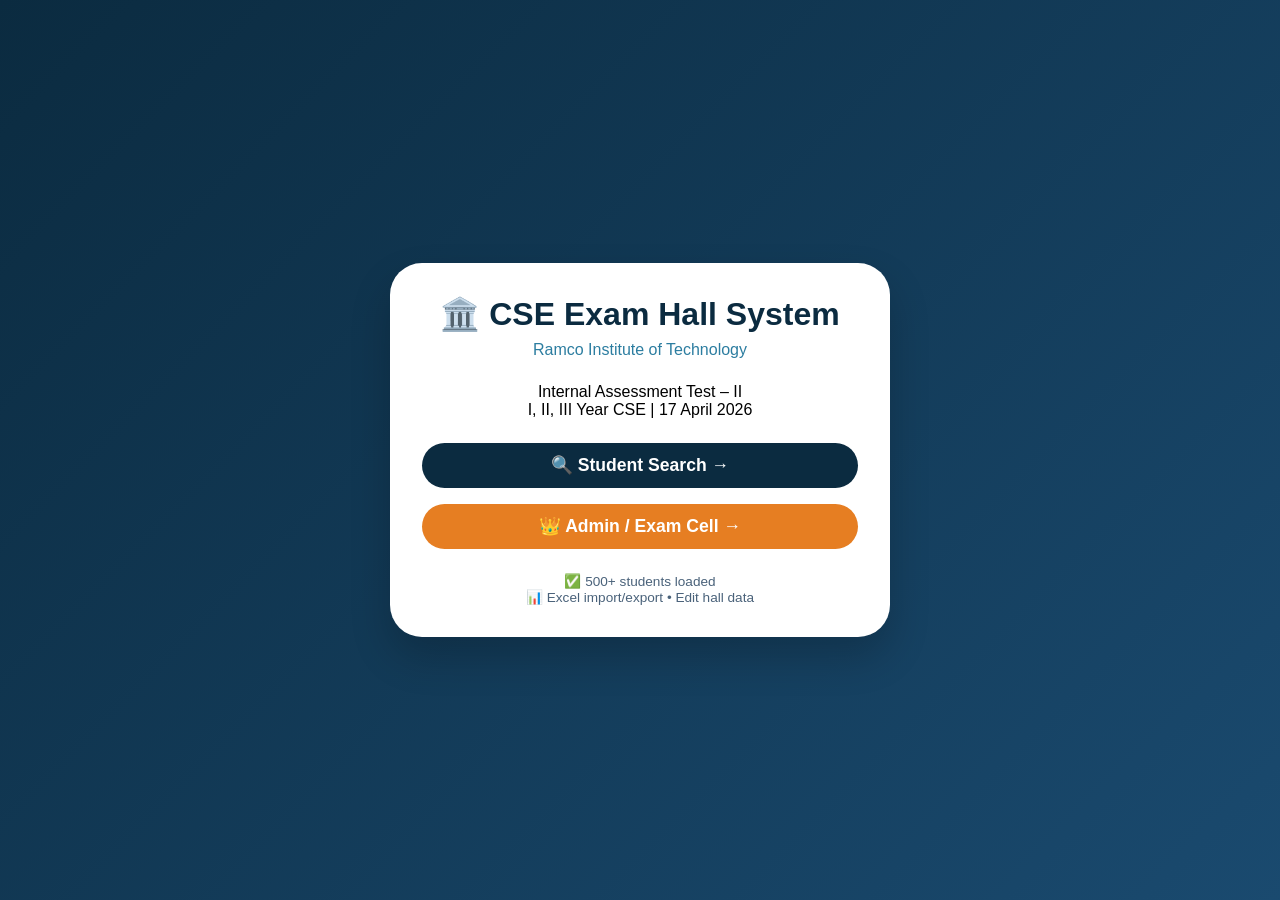
<file: index.html>
<!DOCTYPE html>
<html lang="en">
<head>
    <meta charset="UTF-8">
    <meta name="viewport" content="width=device-width, initial-scale=1.0">
    <title>Exam Hall System | CSE Dept</title>
    <style>
        *{margin:0;padding:0;box-sizing:border-box}
        body{
            background: linear-gradient(135deg, #0b2b40, #1a4a6f);
            min-height: 100vh;
            display: flex;
            align-items: center;
            justify-content: center;
            font-family: 'Segoe UI', sans-serif;
            padding: 1.5rem;
        }
        .card{
            background: white;
            border-radius: 2rem;
            padding: 2rem;
            text-align: center;
            max-width: 500px;
            width: 100%;
            box-shadow: 0 20px 40px rgba(0,0,0,0.2);
        }
        h1{color: #0b2b40; margin-bottom: 0.5rem;}
        .tagline{color: #2c7da0; margin-bottom: 1.5rem;}
        .btn-group{
            display: flex;
            flex-direction: column;
            gap: 1rem;
            margin: 1.5rem 0;
        }
        .btn{
            background: #0b2b40;
            color: white;
            border: none;
            padding: 12px 20px;
            font-size: 1.1rem;
            border-radius: 40px;
            cursor: pointer;
            font-weight: bold;
            text-decoration: none;
            display: block;
        }
        .btn-admin{
            background: #e67e22;
        }
        .btn:hover{ background: #1f5e7a; }
        .btn-admin:hover{ background: #d35400; }
        .features{
            margin-top: 1.5rem;
            font-size: 0.85rem;
            color: #4a627a;
        }
    </style>
</head>
<body>
<div class="card">
    <h1>🏛️ CSE Exam Hall System</h1>
    <div class="tagline">Ramco Institute of Technology</div>
    <p>Internal Assessment Test – II<br>I, II, III Year CSE | 17 April 2026</p>
    <div class="btn-group">
        <a href="home.html" class="btn">🔍 Student Search →</a>
        <a href="admin-login.html" class="btn btn-admin">👑 Admin / Exam Cell →</a>
    </div>
    <div class="features">
        ✅ 500+ students loaded<br>
        📊 Excel import/export • Edit hall data
    </div>
</div>
</body>
</html>
</file>
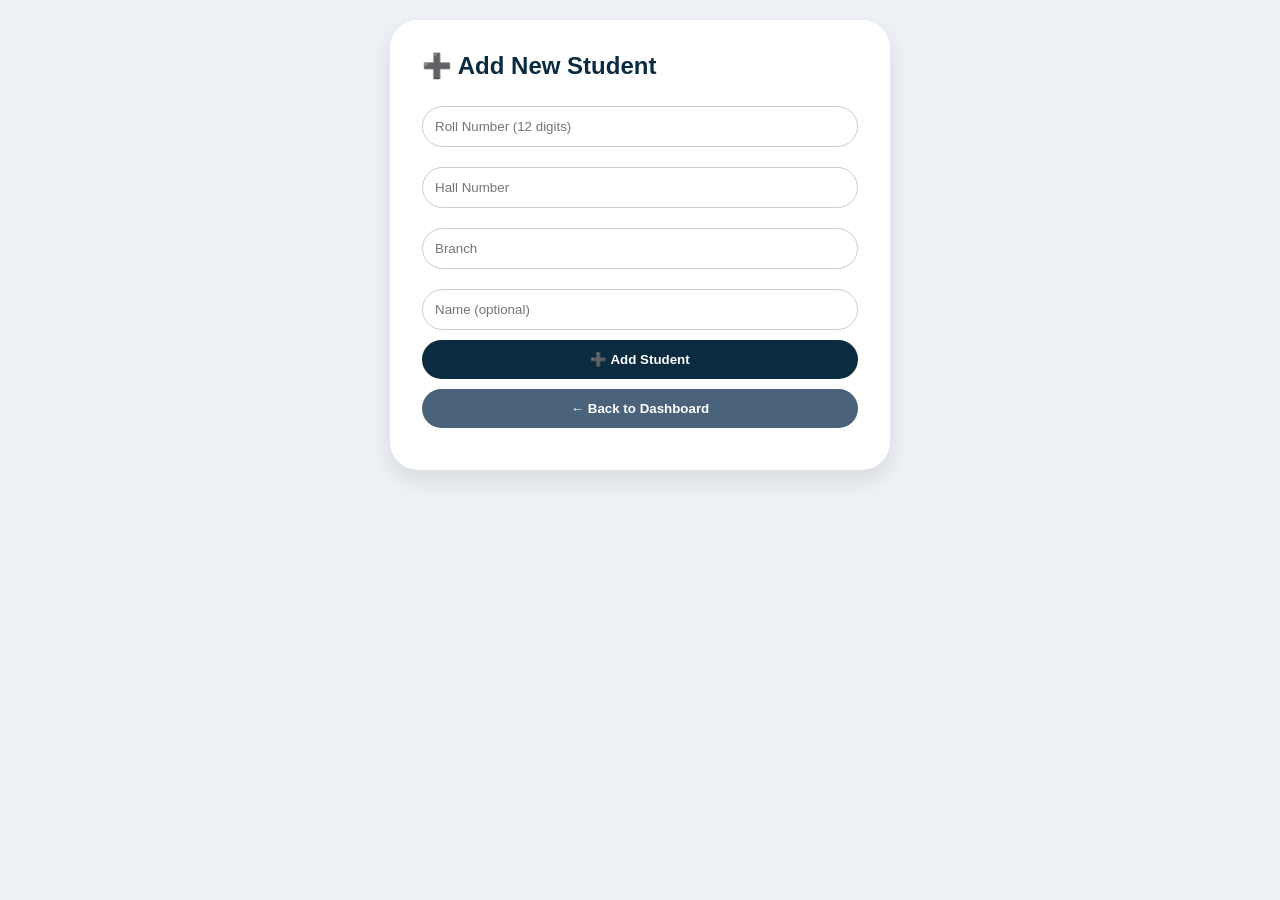
<file: admin-add.html>
<!DOCTYPE html>
<html lang="en">
<head>
<meta charset="UTF-8">
<meta name="viewport" content="width=device-width, initial-scale=1.0">
<title>Add Student | Admin</title>
<style>
*{margin:0;padding:0;box-sizing:border-box}
body{background:#eef2f7;font-family:'Segoe UI',sans-serif;padding:20px}
.card{max-width:500px;margin:auto;background:white;border-radius:28px;padding:2rem;box-shadow:0 10px 25px rgba(0,0,0,0.1)}
h2{color:#0b2b40;margin-bottom:1rem}
input{width:100%;padding:12px;margin:10px 0;border:1px solid #ccc;border-radius:40px}
button{width:100%;padding:12px;background:#0b2b40;color:white;border:none;border-radius:40px;cursor:pointer;font-weight:bold}
.btn-back{background:#4a627a;margin-top:10px}
.msg{margin-top:10px;text-align:center}
</style>
</head>
<body>
<div class="card">
<h2>➕ Add New Student</h2>
<input type="text" id="rollNumber" placeholder="Roll Number (12 digits)">
<input type="text" id="hall" placeholder="Hall Number">
<input type="text" id="branch" placeholder="Branch">
<input type="text" id="name" placeholder="Name (optional)">
<button onclick="addStudent()">➕ Add Student</button>
<button class="btn-back" onclick="location.href='admin-dashboard.html'">← Back to Dashboard</button>
<div id="msg" class="msg"></div>
</div>
<script>
function addStudent(){
    let roll=document.getElementById('rollNumber').value.trim();
    let hall=document.getElementById('hall').value.trim();
    let branch=document.getElementById('branch').value.trim();
    let name=document.getElementById('name').value.trim();
    if(!roll||!hall||!branch){ document.getElementById('msg').innerHTML='<span style="color:red">❌ Roll, Hall, Branch required!</span>'; return; }
    if(roll.length!==12 || isNaN(roll)){ document.getElementById('msg').innerHTML='<span style="color:red">❌ Roll must be 12 digits!</span>'; return; }
    let data=JSON.parse(localStorage.getItem('studentData'))||[];
    if(data.find(s=>s.roll===roll)){ document.getElementById('msg').innerHTML='<span style="color:red">❌ Roll already exists!</span>'; return; }
    data.push({roll,hall,branch,name});
    localStorage.setItem('studentData',JSON.stringify(data));
    document.getElementById('msg').innerHTML='<span style="color:green">✅ Student added!</span>';
    setTimeout(()=>{ window.location.href='admin-dashboard.html'; },1000);
}
</script>
</body>
</html>
</file>
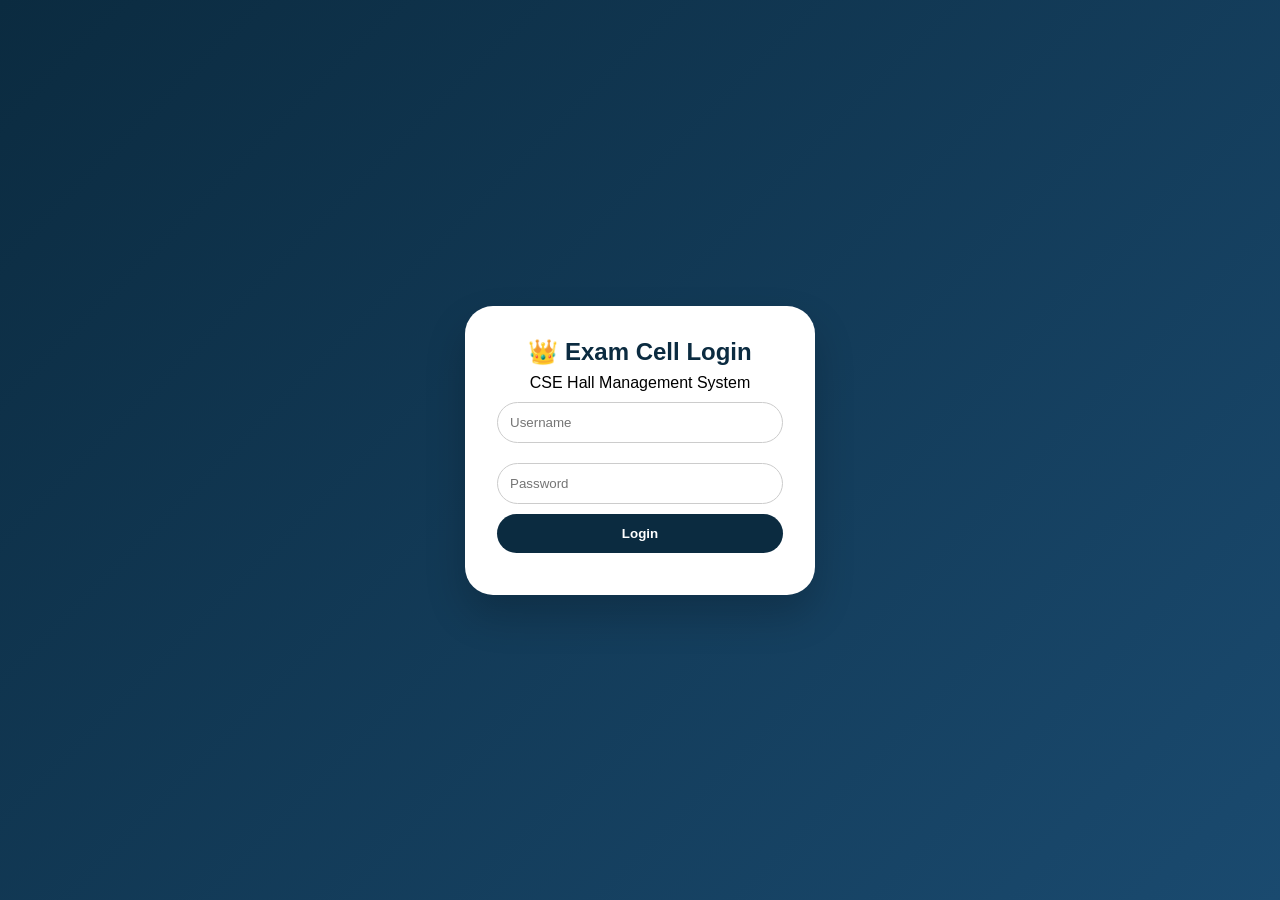
<file: admin-dashboard.html>
<!DOCTYPE html>
<html lang="en">
<head>
<meta charset="UTF-8">
<meta name="viewport" content="width=device-width, initial-scale=1.0">
<title>Admin Dashboard | CSE Hall</title>
<style>
*{margin:0;padding:0;box-sizing:border-box}
body{background:#eef2f7;font-family:'Segoe UI',sans-serif;padding:20px}
.container{max-width:1200px;margin:auto}
.header{background:#0b2b40;color:white;padding:1rem;border-radius:20px;display:flex;justify-content:space-between;align-items:center;margin-bottom:20px;flex-wrap:wrap;gap:10px}
.btn{background:#ff9142;color:white;border:none;padding:10px 20px;border-radius:40px;cursor:pointer;font-weight:bold}
.btn-add{background:#2ecc71}
.btn-excel{background:#27ae60}
.btn-import{background:#3498db}
.btn-logout{background:#e74c3c}
table{width:100%;background:white;border-radius:20px;overflow:auto;box-shadow:0 5px 15px rgba(0,0,0,0.1)}
th,td{padding:12px;text-align:left;border-bottom:1px solid #ddd}
th{background:#0b2b40;color:white}
.edit-btn{background:#3498db;color:white;border:none;padding:5px 12px;border-radius:20px;cursor:pointer}
.delete-btn{background:#e74c3c;color:white;border:none;padding:5px 12px;border-radius:20px;cursor:pointer}
.search-box{margin-bottom:20px;display:flex;gap:10px;flex-wrap:wrap}
.search-box input{flex:1;padding:10px;border-radius:40px;border:1px solid #ccc;min-width:200px}
.stats{background:white;padding:15px;border-radius:20px;margin-bottom:20px;text-align:center}
.file-input{display:none}
</style>
</head>
<body>
<div class="container">
<div class="header">
<h2>👑 Admin Dashboard – CSE Hall Management</h2>
<div>
<button class="btn btn-add" onclick="location.href='admin-add.html'">➕ Add Student</button>
<button class="btn btn-excel" onclick="exportToExcel()">📊 Export to Excel</button>
<button class="btn btn-import" onclick="document.getElementById('excelInput').click()">📂 Import Excel</button>
<button class="btn btn-logout" onclick="logout()">🚪 Logout</button>
</div>
</div>
<input type="file" id="excelInput" accept=".xlsx, .xls" class="file-input" onchange="handleExcelUpload(event)">
<div class="stats" id="stats">Loading...</div>
<div class="search-box">
<input type="text" id="searchInput" placeholder="🔍 Search by Roll Number or Hall or Branch...">
<button class="btn" onclick="searchData()">Search</button>
<button class="btn" onclick="loadAllData()">Show All</button>
</div>
<div style="overflow-x:auto">
<table id="dataTable">
<thead><tr><th>Roll Number</th><th>Hall</th><th>Branch</th><th>Name</th><th>Actions</th></tr></thead>
<tbody id="tableBody"></tbody>
\dash
</div>
</div>
<script src="https://cdn.sheetjs.com/xlsx-0.20.2/package/dist/xlsx.full.min.js"></script>
<script>
let studentData = JSON.parse(localStorage.getItem('studentData')) || [];
function saveToLocal() { localStorage.setItem('studentData', JSON.stringify(studentData)); updateStats(); }
function updateStats() { document.getElementById('stats').innerHTML = `📊 Total Students: ${studentData.length} | 🏛️ Halls: ${new Set(studentData.map(s=>s.hall)).size} | 📚 Branches: ${new Set(studentData.map(s=>s.branch)).size}`; }
function displayData(data) {
    if(data.length===0){ document.getElementById('tableBody').innerHTML='<tr><td colspan="5">No data found</td></tr>'; return; }
    let html='';
    data.forEach((student,idx)=>{
        let orig=studentData.findIndex(s=>s.roll===student.roll);
        html+=`<tr><td>${student.roll}</td><td>${student.hall}</td><td>${student.branch}</td><td>${student.name||''}</td><td><button class="edit-btn" onclick="editStudent(${orig})">✏️ Edit</button> <button class="delete-btn" onclick="deleteStudent(${orig})">🗑️ Delete</button></td></tr>`;
    });
    document.getElementById('tableBody').innerHTML=html;
}
function loadAllData(){ displayData(studentData); document.getElementById('searchInput').value=''; updateStats(); }
function searchData(){ let s=document.getElementById('searchInput').value.toLowerCase(); let f=studentData.filter(sd=>sd.roll.toLowerCase().includes(s)||sd.hall.toLowerCase().includes(s)||sd.branch.toLowerCase().includes(s)||(sd.name&&sd.name.toLowerCase().includes(s))); displayData(f); }
function deleteStudent(i){ if(confirm('Delete this student?')){ studentData.splice(i,1); saveToLocal(); loadAllData(); } }
function editStudent(i){ localStorage.setItem('editIndex',i); window.location.href='admin-edit.html'; }
function logout(){ localStorage.removeItem('adminLoggedIn'); window.location.href='admin-login.html'; }
function exportToExcel(){
    let excel=[["Sl.No","Roll Number","Hall","Branch","Name"]];
    studentData.forEach((s,i)=>{ excel.push([i+1,s.roll,s.hall,s.branch,s.name||""]); });
    let ws=XLSX.utils.aoa_to_sheet(excel); let wb=XLSX.utils.book_new(); XLSX.utils.book_append_sheet(wb,ws,"CSE_Students"); XLSX.writeFile(wb,`CSE_Students_${new Date().toISOString().slice(0,19).replace(/:/g,'-')}.xlsx`);
}
function handleExcelUpload(e){
    let file=e.target.files[0]; if(!file) return;
    let reader=new FileReader();
    reader.onload=function(ev){
        let data=new Uint8Array(ev.target.result);
        let workbook=XLSX.read(data,{type:'array'});
        let sheet=workbook.Sheets[workbook.SheetNames[0]];
        let rows=XLSX.utils.sheet_to_json(sheet,{header:1,defval:""});
        if(rows.length<2){ alert("No data rows"); return; }
        let headers=rows[0];
        let rollCol=-1,hallCol=-1,branchCol=-1,nameCol=-1;
        for(let i=0;i<headers.length;i++){
            let h=String(headers[i]).toLowerCase();
            // Accept many common roll number column names
            if(h.includes("roll") || h.includes("reg") || h==="id" || h==="s.no" || h==="register number") rollCol=i;
            if(h.includes("hall")) hallCol=i;
            if(h.includes("branch")) branchCol=i;
            if(h.includes("name")) nameCol=i;
        }
        if(rollCol===-1){ alert("Roll Number column not found. Please ensure your Excel has a column named 'Roll Number' or 'Reg NO' or 'ID'."); return; }
        let added=0;
        for(let i=1;i<rows.length;i++){
            let roll=rows[i][rollCol]?String(rows[i][rollCol]).trim():"";
            if(!roll) continue;
            if(studentData.find(s=>s.roll===roll)) continue;
            let hall=(hallCol!==-1&&rows[i][hallCol])?String(rows[i][hallCol]).trim():"CSE Hall";
            let branch=(branchCol!==-1&&rows[i][branchCol])?String(rows[i][branchCol]).trim():"CSE";
            let name=(nameCol!==-1&&rows[i][nameCol])?String(rows[i][nameCol]).trim():"";
            studentData.push({roll,hall,branch,name});
            added++;
        }
        saveToLocal(); loadAllData(); alert(`✅ Imported ${added} new students.`);
    };
    reader.readAsArrayBuffer(file);
    e.target.value='';
}
if(localStorage.getItem('adminLoggedIn')!=='true') window.location.href='admin-login.html';
loadAllData();
</script>
</body>
</html>
</file>
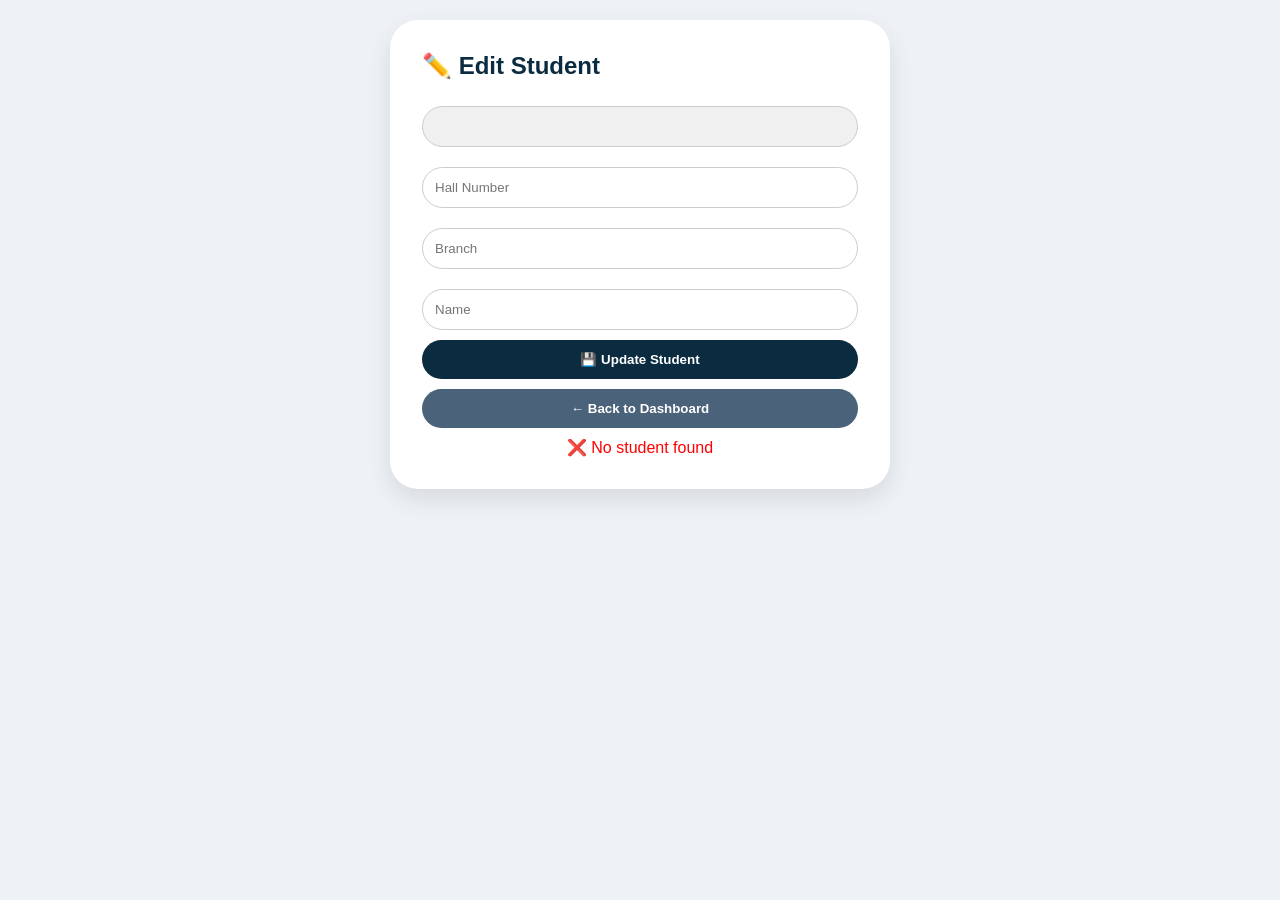
<file: admin-edit.html>
<!DOCTYPE html>
<html lang="en">
<head>
<meta charset="UTF-8">
<meta name="viewport" content="width=device-width, initial-scale=1.0">
<title>Edit Student | Admin</title>
<style>
*{margin:0;padding:0;box-sizing:border-box}
body{background:#eef2f7;font-family:'Segoe UI',sans-serif;padding:20px}
.card{max-width:500px;margin:auto;background:white;border-radius:28px;padding:2rem;box-shadow:0 10px 25px rgba(0,0,0,0.1)}
h2{color:#0b2b40;margin-bottom:1rem}
input{width:100%;padding:12px;margin:10px 0;border:1px solid #ccc;border-radius:40px}
input[readonly]{background:#f0f0f0}
button{width:100%;padding:12px;background:#0b2b40;color:white;border:none;border-radius:40px;cursor:pointer;font-weight:bold}
.btn-back{background:#4a627a;margin-top:10px}
.msg{margin-top:10px;text-align:center}
</style>
</head>
<body>
<div class="card">
<h2>✏️ Edit Student</h2>
<input type="text" id="rollNumber" readonly>
<input type="text" id="hall" placeholder="Hall Number">
<input type="text" id="branch" placeholder="Branch">
<input type="text" id="name" placeholder="Name">
<button onclick="updateStudent()">💾 Update Student</button>
<button class="btn-back" onclick="location.href='admin-dashboard.html'">← Back to Dashboard</button>
<div id="msg" class="msg"></div>
</div>
<script>
let idx=localStorage.getItem('editIndex');
let data=JSON.parse(localStorage.getItem('studentData'))||[];
if(idx!==null && data[idx]){
    document.getElementById('rollNumber').value=data[idx].roll;
    document.getElementById('hall').value=data[idx].hall;
    document.getElementById('branch').value=data[idx].branch;
    document.getElementById('name').value=data[idx].name||'';
} else {
    document.getElementById('msg').innerHTML='<span style="color:red">❌ No student found</span>';
}
function updateStudent(){
    let hall=document.getElementById('hall').value.trim();
    let branch=document.getElementById('branch').value.trim();
    let name=document.getElementById('name').value.trim();
    if(!hall||!branch){ document.getElementById('msg').innerHTML='<span style="color:red">❌ Hall and Branch required!</span>'; return; }
    data[idx].hall=hall; data[idx].branch=branch; data[idx].name=name;
    localStorage.setItem('studentData',JSON.stringify(data));
    document.getElementById('msg').innerHTML='<span style="color:green">✅ Updated!</span>';
    setTimeout(()=>{ window.location.href='admin-dashboard.html'; },1000);
}
</script>
</body>
</html>
</file>
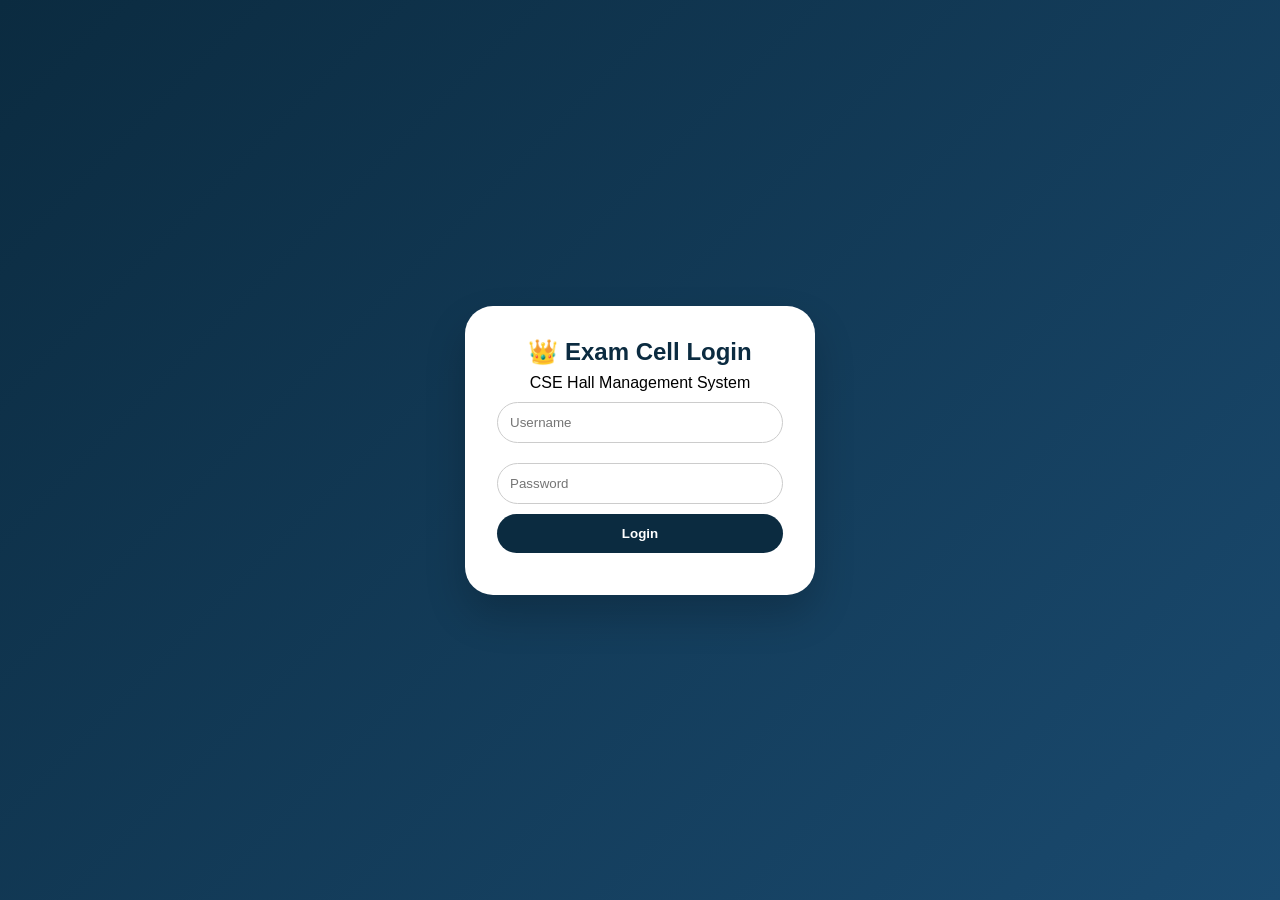
<file: admin-login.html>
<!DOCTYPE html>
<html lang="en">
<head>
<meta charset="UTF-8">
<meta name="viewport" content="width=device-width, initial-scale=1.0">
<title>Admin Login | CSE Hall</title>
<style>
*{margin:0;padding:0;box-sizing:border-box}
body{background:linear-gradient(135deg,#0b2b40,#1a4a6f);min-height:100vh;display:flex;align-items:center;justify-content:center;font-family:'Segoe UI',sans-serif;}
.card{background:white;padding:2rem;border-radius:28px;width:350px;text-align:center;box-shadow:0 20px 40px rgba(0,0,0,0.2);}
h2{color:#0b2b40;margin-bottom:0.5rem}
input{width:100%;padding:12px;margin:10px 0;border:1px solid #ccc;border-radius:40px;}
button{width:100%;padding:12px;background:#0b2b40;color:white;border:none;border-radius:40px;cursor:pointer;font-weight:bold;}
.error{color:red;margin-top:10px}
</style>
</head>
<body>
<div class="card">
<h2>👑 Exam Cell Login</h2>
<p>CSE Hall Management System</p>
<input type="text" id="username" placeholder="Username">
<input type="password" id="password" placeholder="Password">
<button onclick="login()">Login</button>
<div id="errorMsg" class="error"></div>
</div>
<script>
function login() {
    let u = document.getElementById('username').value;
    let p = document.getElementById('password').value;
    if(u === "examcell" && p === "ramco2026") {
        localStorage.setItem('adminLoggedIn', 'true');
        window.location.href = 'admin-dashboard.html';
    } else {
        document.getElementById('errorMsg').innerHTML = '❌ Invalid credentials. Use examcell / ramco2026';
    }
}
</script>
</body>
</html>
</file>
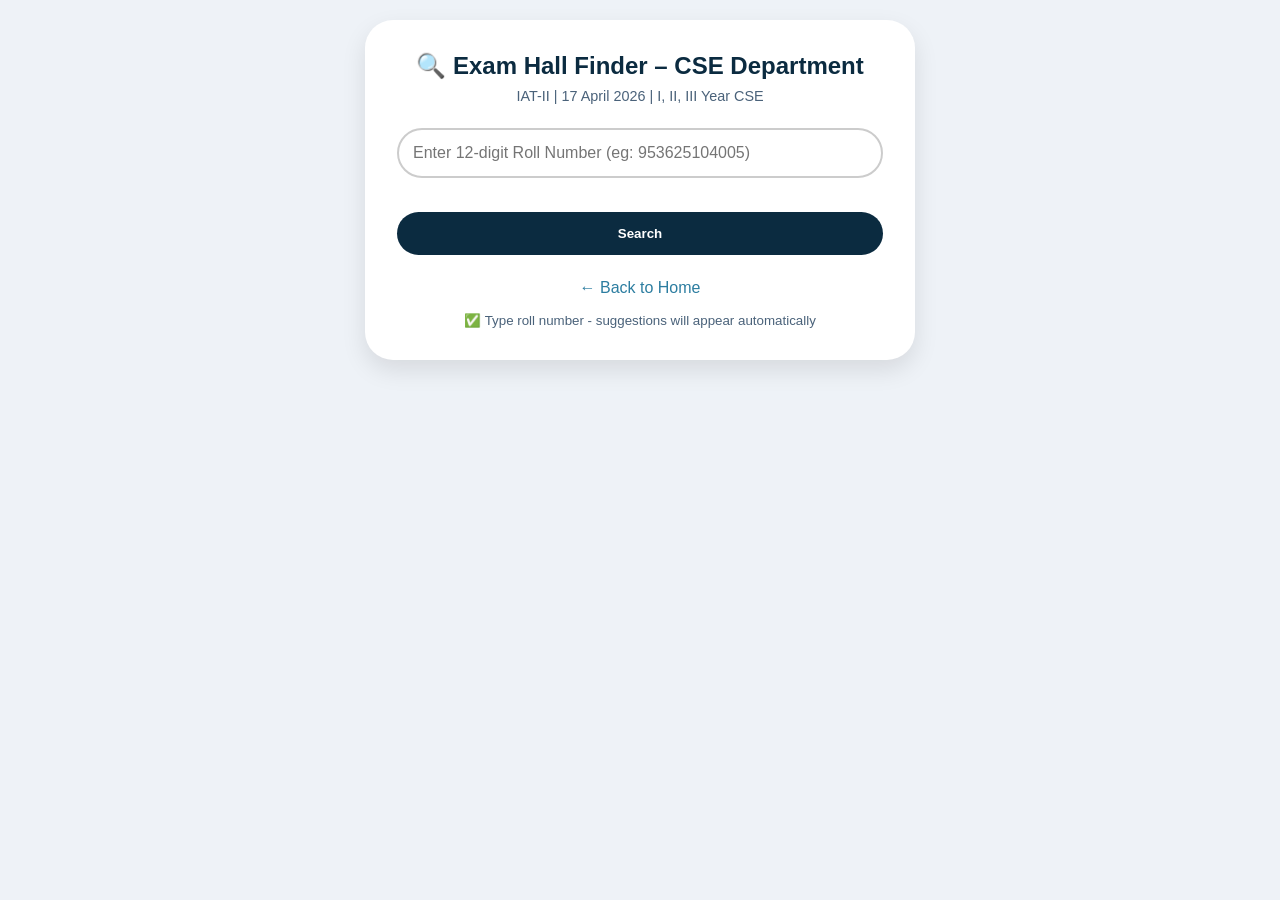
<file: home.html>
<!DOCTYPE html>
<html lang="en">
<head>
    <meta charset="UTF-8">
    <meta name="viewport" content="width=device-width, initial-scale=1.0">
    <title>Search Hall | CSE Dept</title>
    <style>
        *{margin:0;padding:0;box-sizing:border-box}
        body{background:#eef2f7;font-family:'Segoe UI',sans-serif;padding:20px}
        .card{max-width:550px;margin:auto;background:white;border-radius:28px;padding:2rem;box-shadow:0 10px 25px rgba(0,0,0,0.1);text-align:center}
        h2{color:#0b2b40;margin-bottom:0.5rem}
        .sub{color:#4a627a;margin-bottom:1.5rem;font-size:0.9rem}
        .input-group{position:relative;margin:1.5rem 0}
        .input-group input{width:100%;padding:14px;border:2px solid #ccc;border-radius:60px;font-size:1rem;box-sizing:border-box}
        .suggestions-box{position:absolute;top:100%;left:0;right:0;background:white;border:1px solid #ccc;border-radius:20px;max-height:200px;overflow-y:auto;z-index:100;box-shadow:0 4px 8px rgba(0,0,0,0.1);display:none}
        .suggestion-item{padding:10px 15px;cursor:pointer;border-bottom:1px solid #eee;text-align:left}
        .suggestion-item:hover{background:#f0f5fa}
        .suggestion-roll{font-weight:bold;color:#0b2b40}
        button{width:100%;padding:14px;background:#0b2b40;color:white;border:none;border-radius:60px;font-weight:bold;cursor:pointer;margin-top:10px}
        .nav-link{margin-top:1.5rem}
        .nav-link a{color:#2c7da0;text-decoration:none}
        small{display:block;margin-top:1rem;color:#4a627a}
    </style>
</head>
<body>
<div class="card">
    <h2>🔍 Exam Hall Finder – CSE Department</h2>
    <div class="sub">IAT-II | 17 April 2026 | I, II, III Year CSE</div>
    <div class="input-group">
        <input type="text" id="rollInput" placeholder="Enter 12-digit Roll Number (eg: 953625104005)" autocomplete="off">
        <div id="suggestionsBox" class="suggestions-box"></div>
    </div>
    <button id="searchBtn">Search</button>
    <div class="nav-link"><a href="index.html">← Back to Home</a></div>
    <small>✅ Type roll number - suggestions will appear automatically</small>
</div>

<script>
// Roll number list (all I, II, III CSE)
const rollList = [
    // I CSE A
    "953625104001","953625104002","953625104003","953625104010","953625104014","953625104017","953625104020","953625104025","953625104028","953625104031","953625104033","953625104036","953625104037","953625104038",
    "953625104041","953625104044","953625104047","953625104049","953625104050","953625104056","953625104059","953625104064","953625104065","953625104066","953625104067","953625104076","953625104079","953625104083","953625104084","953625104086","953625104088",
    "953625104091","953625104095","953625104097","953625104098","953625104099","953625104100","953625104105","953625104108","953625104109","953625104114","953625104116","953625104117","953625104120","953625104123","953625104134","953625104140",
    "953625104143","953625104144","953625104147","953625104148","953625104150","953625104156","953625104162","953625104163","953625104167","953625104168","953625104170","953625104171","953625104173","953625104177","953625104178","953625104181",
    // I CSE B
    "953625104005","953625104007","953625104008","953625104009","953625104011","953625104013","953625104015","953625104019","953625104021","953625104022","953625104026","953625104030","953625104032","953625104034","953625104035","953625104040",
    "953625106064","953625106065","953625106066","953625106067","953625106069","953625106070","953625106071","953625106072","953625106073","953625106074","953625106075","953625106076","953625106077","953625106078","953625106079","953625106080",
    "953625104042","953625104043","953625104048","953625104052","953625104057","953625104060","953625104062","953625104070","953625104073","953625104077","953625104078","953625104085","953625104087","953625104090","953625104092","953625104101",
    "953625104138","953625104139","953625104145","953625104151","953625104158","953625104160","953625104164","953625104165","953625104166","953625104172","953625104176","953625104179","953625104182","953625104183","953625104185","953625104186","953625104187",
    // I CSE C
    "953625104004","953625104006","953625104012","953625104016","953625104018","953625104023","953625104024","953625104027","953625104029","953625104039","953625104045","953625104046","953625104051","953625104053","953625104054","953625104055",
    "953625105038","953625105061","953625105063","953625105068","953625105069","953625105071","953625105072","953625105074","953625105075","953625105080","953625105081","953625105082","953625105093","953625105094","953625105096",
    "953625104125","953625104126","953625104129","953625104131","953625104132","953625104137","953625104141","953625104142","953625104169","953625104174","953625104175","953625104180","953625104184","953625104188","953625104189",
    // II CSE
    "953624104004","953624104006","953624104008","953624104009","953624104012","953624104013","953624104016","953624104027","953624104029","953624104030","953624104032","953624104035","953624104038","953624104043","953624104044","953624104049",
    "953624104103","953624104109","953624104113","953624104122","953624104123","953624104127","953624104130","953624104131","953624104133","953624104137","953624104138","953624104139","953624104140","953624104141","953624104143","953624104148",
    "953624104091","953624104093","953624104097","953624104099","953624104107","953624104112","953624104114","953624104115","953624104117","953624104118","953624104119","953624104124","953624104135","953624104136","953624104144","953624104147",
    "953624104149","953624104156","953624104159","953624104162","953624104168","953624104170","953624104171","953624104176","953624104179","953624104180","953624104181","953624104184","953624104187","953624104188","953624104301",
    "953624104001","953624104002","953624104005","953624104015","953624104017","953624104019","953624104020","953624104022","953624104024","953624104025","953624104026","953624104031","953624104034","953624104036","953624104042","953624104047",
    "953624104150","953624104152","953624104153","953624104154","953624104155","953624104157","953624104158","953624104160","953624104161","953624104164","953624104165","953624104167","953624104172","953624104173","953624104182","953624104183",
    "953624104003","953624104007","953624104010","953624104011","953624104014","953624104018","953624104021","953624104023","953624104028","953624104033","953624104037","953624104039","953624104040","953624104041","953624104045","953624104046",
    "953624104051","953624104052","953624104057","953624104059","953624104060","953624104069","953624104071","953624104072","953624104080","953624104088","953624104089","953624104092","953624104094","953624104096","953624104102",
    "953624104053","953624104056","953624104058","953624104061","953624104062","953624104065","953624104068","953624104070","953624104075","953624104076","953624104079","953624104081","953624104082","953624104084","953624104086","953624104090",
    // III CSE
    "953623104001","953623104005","953623104007","953623104011","953623104012","953623104013","953623104016","953623104020","953623104022","953623104023","953623104025","953623104026","953623104027","953623104030","953623104031","953623104035",
    "953623104036","953623104038","953623104040","953623104042","953623104043","953623104044","953623104045","953623104047","953623104048","953623104051","953623104052","953623104053","953623104055","953623104058","953623104060","953623104061",
    "953623104002","953623104003","953623104004","953623104006","953623104008","953623104009","953623104010","953623104014","953623104015","953623104017","953623104018","953623104019","953623104021","953623104024","953623104028",
    "953623104106","953623104108","953623104110","953623104111","953623104112","953623104113","953623104114","953623104117","953623104118","953623104119","953623104120","953623104121","953623104124","953623104301","953623104302",
    "953623104063","953623104065","953623104067","953623104071","953623104073","953623104076","953623104077","953623104078","953623104079","953623104080","953623104083","953623104084","953623104086","953623104090","953623104091","953623104092",
    "953623104098","953623104099","953623104102","953623104103","953623104104","953623104105","953623104107","953623104109","953623104115","953623104116","953623104122","953623104123","953623104125","953623104126","953623104303"
];

// Map for roll -> hall, branch, location
const rollDetails = new Map();
for (let roll of rollList) {
    // Location will be auto-decoded in result.html
    rollDetails.set(roll, { roll });
}

// Auto-suggest logic
const rollInput = document.getElementById('rollInput');
const suggestionsBox = document.getElementById('suggestionsBox');

rollInput.addEventListener('input', function() {
    const query = this.value.trim();
    
    if (query.length === 0) {
        suggestionsBox.style.display = 'none';
        return;
    }
    
    // Find matching roll numbers
    const matches = [];
    for (let roll of rollList) {
        if (roll.startsWith(query)) {
            matches.push(roll);
            if (matches.length >= 10) break;
        }
    }
    
    if (matches.length > 0) {
        suggestionsBox.innerHTML = '';
        matches.forEach(roll => {
            const div = document.createElement('div');
            div.className = 'suggestion-item';
            div.innerHTML = `<span class="suggestion-roll">${roll}</span>`;
            div.onclick = () => {
                rollInput.value = roll;
                suggestionsBox.style.display = 'none';
                performSearch(roll);
            };
            suggestionsBox.appendChild(div);
        });
        suggestionsBox.style.display = 'block';
    } else {
        suggestionsBox.style.display = 'none';
    }
});

// Close suggestions when clicking outside
document.addEventListener('click', function(e) {
    if (e.target !== rollInput) {
        suggestionsBox.style.display = 'none';
    }
});

// Hall mapping based on roll number pattern
function getHallData(roll) {
    // I CSE A
    if (["953625104001","953625104002","953625104003","953625104010","953625104014","953625104017","953625104020","953625104025","953625104028","953625104031","953625104033","953625104036","953625104037","953625104038"].includes(roll)) return { hall: "B3R05", branch: "I CSE - A", location: "B Block, 3rd Floor, Right Side, Room 05" };
    if (["953625104041","953625104044","953625104047","953625104049","953625104050","953625104056","953625104059","953625104064","953625104065","953625104066","953625104067","953625104076","953625104079","953625104083","953625104084","953625104086","953625104088"].includes(roll)) return { hall: "B3L02", branch: "I CSE - A", location: "B Block, 3rd Floor, Left Side, Room 02" };
    if (["953625104091","953625104095","953625104097","953625104098","953625104099","953625104100","953625104105","953625104108","953625104109","953625104114","953625104116","953625104117","953625104120","953625104123","953625104134","953625104140"].includes(roll)) return { hall: "C2R04", branch: "I CSE - A", location: "C Block, 2nd Floor, Right Side, Room 04" };
    if (["953625104143","953625104144","953625104147","953625104148","953625104150","953625104156","953625104162","953625104163","953625104167","953625104168","953625104170","953625104171","953625104173","953625104177","953625104178","953625104181"].includes(roll)) return { hall: "C3R04", branch: "I CSE - A", location: "C Block, 3rd Floor, Right Side, Room 04" };
    
    // I CSE B
    if (["953625104005","953625104007","953625104008","953625104009","953625104011","953625104013","953625104015","953625104019","953625104021","953625104022","953625104026","953625104030","953625104032","953625104034","953625104035","953625104040"].includes(roll)) return { hall: "A1L03", branch: "I CSE - B", location: "A Block, 1st Floor, Left Side, Room 03" };
    if (["953625106064","953625106065","953625106066","953625106067","953625106069","953625106070","953625106071","953625106072","953625106073","953625106074","953625106075","953625106076","953625106077","953625106078","953625106079","953625106080"].includes(roll)) return { hall: "A2L01", branch: "I CSE - B", location: "A Block, 2nd Floor, Left Side, Room 01" };
    if (["953625104042","953625104043","953625104048","953625104052","953625104057","953625104060","953625104062","953625104070","953625104073","953625104077","953625104078","953625104085","953625104087","953625104090","953625104092","953625104101"].includes(roll)) return { hall: "A2L04", branch: "I CSE - B", location: "A Block, 2nd Floor, Left Side, Room 04" };
    if (["953625104138","953625104139","953625104145","953625104151","953625104158","953625104160","953625104164","953625104165","953625104166","953625104172","953625104176","953625104179","953625104182","953625104183","953625104185","953625104186","953625104187"].includes(roll)) return { hall: "A2R02", branch: "I CSE - B", location: "A Block, 2nd Floor, Right Side, Room 02" };
    
    // I CSE C
    if (["953625104004","953625104006","953625104012","953625104016","953625104018","953625104023","953625104024","953625104027","953625104029","953625104039","953625104045","953625104046","953625104051","953625104053","953625104054","953625104055"].includes(roll)) return { hall: "A1L04", branch: "I CSE - C", location: "A Block, 1st Floor, Left Side, Room 04" };
    if (["953625105038","953625105061","953625105063","953625105068","953625105069","953625105071","953625105072","953625105074","953625105075","953625105080","953625105081","953625105082","953625105093","953625105094","953625105096"].includes(roll)) return { hall: "A2L03", branch: "I CSE - C", location: "A Block, 2nd Floor, Left Side, Room 03" };
    if (["953625104125","953625104126","953625104129","953625104131","953625104132","953625104137","953625104141","953625104142","953625104169","953625104174","953625104175","953625104180","953625104184","953625104188","953625104189"].includes(roll)) return { hall: "BOL01", branch: "I CSE - C", location: "B Block, 1st Floor, Online Lab 01" };
    
    // IInd year pattern - try to map based on roll pattern (simplified)
    if (roll.startsWith("953624")) {
        if (roll >= "953624104001" && roll <= "953624104050") return { hall: "A2R02 A", branch: "II CSE - B", location: "A Block, 2nd Floor, Right Side, Room 02A" };
        if (roll >= "953624104091" && roll <= "953624104150") return { hall: "C2R05", branch: "II CSE - B", location: "C Block, 2nd Floor, Right Side, Room 05" };
        return { hall: "CSE Hall", branch: "II CSE", location: "CSE Department" };
    }
    
    // IIIrd year pattern
    if (roll.startsWith("953623")) {
        if (roll >= "953623104001" && roll <= "953623104035") return { hall: "A2R02", branch: "III CSE - A", location: "A Block, 2nd Floor, Right Side, Room 02" };
        if (roll >= "953623104036" && roll <= "953623104061") return { hall: "A2R02 A", branch: "III CSE - A", location: "A Block, 2nd Floor, Right Side, Room 02A" };
        if (roll >= "953623104002" && roll <= "953623104028") return { hall: "A3L01", branch: "III CSE - B", location: "A Block, 3rd Floor, Left Side, Room 01" };
        return { hall: "CSE Hall", branch: "III CSE", location: "CSE Department" };
    }
    
    return null;
}

function performSearch(roll) {
    const data = getHallData(roll);
    if (data) {
        localStorage.setItem('rollNumber', roll);
        localStorage.setItem('hall', data.hall);
        localStorage.setItem('branch', data.branch);
        localStorage.setItem('location', data.location);
        window.location.href = 'result.html';
    } else {
        alert("❌ Roll number " + roll + " not found!");
    }
}

// Search button click
document.getElementById('searchBtn').onclick = () => {
    let roll = rollInput.value.trim();
    if (!roll) {
        alert("Please enter roll number");
        return;
    }
    const data = getHallData(roll);
    if (data) {
        localStorage.setItem('rollNumber', roll);
        localStorage.setItem('hall', data.hall);
        localStorage.setItem('branch', data.branch);
        localStorage.setItem('location', data.location);
        window.location.href = 'result.html';
    } else {
        alert("❌ Roll number " + roll + " not found!\n\nOnly I, II, III CSE rolls are supported.");
    }
};

rollInput.addEventListener('keypress', (e) => {
    if (e.key === 'Enter') {
        suggestionsBox.style.display = 'none';
        document.getElementById('searchBtn').click();
    }
});

console.log("Total roll numbers loaded:", rollList.length);
</script>
</body>
</html>
</file>
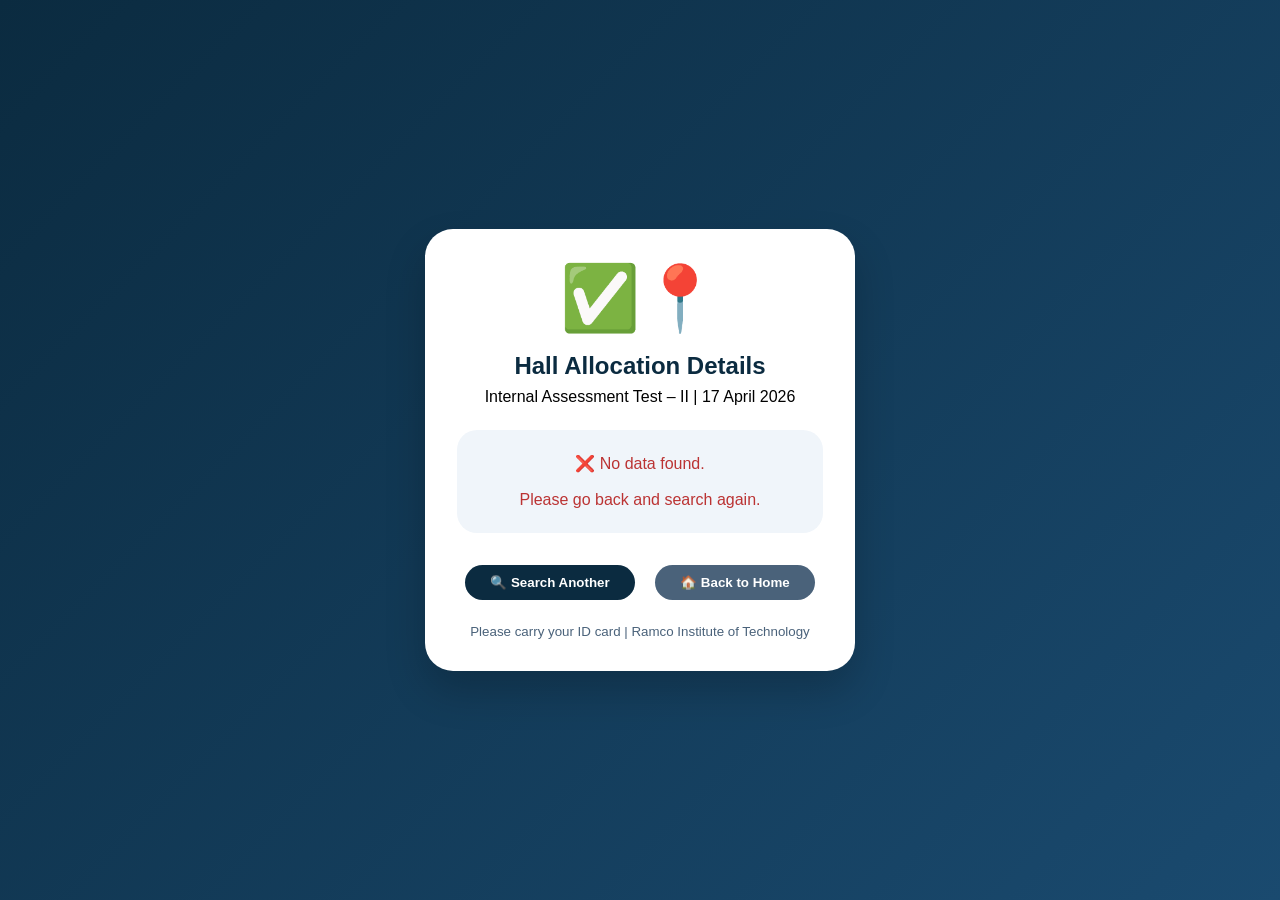
<file: result.html>
<!DOCTYPE html>
<html lang="en">
<head>
    <meta charset="UTF-8">
    <meta name="viewport" content="width=device-width, initial-scale=1.0">
    <title>Hall Result | CSE Dept</title>
    <style>
        *{margin:0;padding:0;box-sizing:border-box}
        body{background:linear-gradient(135deg,#0b2b40,#1a4a6f);min-height:100vh;display:flex;align-items:center;justify-content:center;font-family:'Segoe UI',sans-serif;padding:20px}
        .card{max-width:550px;background:white;border-radius:28px;padding:2rem;box-shadow:0 20px 40px rgba(0,0,0,0.2);text-align:center}
        .success-icon{font-size:4rem;margin-bottom:1rem}
        h2{color:#0b2b40;margin-bottom:0.5rem}
        .details{background:#f0f5fa;border-radius:20px;padding:1.5rem;margin:1.5rem 0;text-align:left}
        .detail-row{margin-bottom:1rem;padding-bottom:0.5rem;border-bottom:1px dashed #ccc}
        .label{font-weight:bold;color:#0b2b40;display:inline-block;width:120px}
        .value{color:#2c7da0;font-weight:bold}
        .badge{background:#ff9142;display:inline-block;padding:8px 20px;border-radius:40px;font-weight:bold}
        .btn{background:#0b2b40;color:white;border:none;padding:10px 25px;border-radius:40px;cursor:pointer;font-weight:bold;margin:0.5rem}
        .btn-back{background:#4a627a}
        small{display:block;margin-top:1rem;color:#4a627a}
    </style>
</head>
<body>
<div class="card">
    <div class="success-icon">✅📍</div>
    <h2>Hall Allocation Details</h2>
    <p>Internal Assessment Test – II | 17 April 2026</p>
    <div class="details" id="resultDetails">
        <div class="detail-row"><span class="label">📌 Roll Number:</span><span class="value" id="rollDisplay">-</span></div>
        <div class="detail-row"><span class="label">🏛️ Hall No:</span><span class="value" id="hallDisplay">-</span></div>
        <div class="detail-row"><span class="label">📍 Hall Location:</span><span class="value" id="locationDisplay">-</span></div>
        <div class="detail-row"><span class="label">📚 Branch:</span><span class="value" id="branchDisplay">-</span></div>
        <div class="detail-row"><span class="label">⏰ Session:</span><span class="value" id="sessionDisplay">1:15 PM - 4:15 PM</span></div>
        <div style="text-align:center; margin-top:10px"><span class="badge">⭐ Report 30 mins before exam</span></div>
    </div>
    <button class="btn" onclick="location.href='home.html'">🔍 Search Another</button>
    <button class="btn btn-back" onclick="location.href='index.html'">🏠 Back to Home</button>
    <small>Please carry your ID card | Ramco Institute of Technology</small>
</div>

<script>
    const rollNumber = localStorage.getItem('rollNumber');
    const hall = localStorage.getItem('hall');
    const branch = localStorage.getItem('branch');
    let locationDetail = localStorage.getItem('location');

    function autoDecodeLocation(hallCode) {
        if(!hallCode) return "Not available";
        
        const manualMap = {
            "A1L03": "A Block, 1st Floor, Left Side, Room 03",
            "A1L04": "A Block, 1st Floor, Left Side, Room 04",
            "A2L01": "A Block, 2nd Floor, Left Side, Room 01",
            "A2L02": "A Block, 2nd Floor, Left Side, Room 02",
            "A2L03": "A Block, 2nd Floor, Left Side, Room 03",
            "A2L04": "A Block, 2nd Floor, Left Side, Room 04",
            "A2R02": "A Block, 2nd Floor, Right Side, Room 02",
            "A2R02 A": "A Block, 2nd Floor, Right Side, Room 02A",
            "A3L01": "A Block, 3rd Floor, Left Side, Room 01",
            "B3R02": "B Block, 3rd Floor, Right Side, Room 02",
            "B3R03": "B Block, 3rd Floor, Right Side, Room 03",
            "B3R04": "B Block, 3rd Floor, Right Side, Room 04",
            "B3R05": "B Block, 3rd Floor, Right Side, Room 05",
            "B3L02": "B Block, 3rd Floor, Left Side, Room 02",
            "B3L04": "B Block, 3rd Floor, Left Side, Room 04",
            "B3L05": "B Block, 3rd Floor, Left Side, Room 05",
            "C2R04": "C Block, 2nd Floor, Right Side, Room 04",
            "C2R05": "C Block, 2nd Floor, Right Side, Room 05",
            "C3R04": "C Block, 3rd Floor, Right Side, Room 04",
            "C3R05": "C Block, 3rd Floor, Right Side, Room 05",
            "C3R03": "C Block, 3rd Floor, Right Side, Room 03",
            "C2L02": "C Block, 2nd Floor, Left Side, Room 02",
            "C2L03": "C Block, 2nd Floor, Left Side, Room 03",
            "C2L04": "C Block, 2nd Floor, Left Side, Room 04",
            "C3L01": "C Block, 3rd Floor, Left Side, Room 01",
            "BOL01": "B Block, 1st Floor, Online Lab 01",
            "BOL03": "B Block, 1st Floor, Online Lab 03",
            "Language Lab": "Language Lab Building, Ground Floor",
            "Civil SH": "Civil Department Seminar Hall, Ground Floor",
            "CSE SH": "CSE Department Seminar Hall, 1st Floor",
            "EEE SH": "EEE Department Seminar Hall, Ground Floor",
            "ECE SH": "ECE Department Seminar Hall, 1st Floor"
        };
        
        if(manualMap[hallCode]) return manualMap[hallCode];
        
        if(hallCode.length >= 4) {
            const block = hallCode.charAt(0);
            const floor = hallCode.charAt(1);
            const side = hallCode.charAt(2);
            const room = hallCode.substring(3);
            
            let blockName = block === 'A' ? "A Block" : block === 'B' ? "B Block" : block === 'C' ? "C Block" : "";
            let floorName = floor === '1' ? "1st Floor" : floor === '2' ? "2nd Floor" : floor === '3' ? "3rd Floor" : "";
            let sideName = side === 'L' ? "Left Side" : side === 'R' ? "Right Side" : "";
            
            if(blockName && floorName && sideName && room) {
                return `${blockName}, ${floorName}, ${sideName}, Room ${room}`;
            }
        }
        return hallCode;
    }

    if (rollNumber && hall && branch) {
        document.getElementById('rollDisplay').innerText = rollNumber;
        document.getElementById('hallDisplay').innerText = hall;
        document.getElementById('branchDisplay').innerText = branch;
        
        if(!locationDetail || locationDetail === "undefined" || locationDetail === "null") {
            locationDetail = autoDecodeLocation(hall);
        }
        document.getElementById('locationDisplay').innerHTML = locationDetail;
    } else {
        document.getElementById('resultDetails').innerHTML = `
            <div style="text-align:center; color:#b33;">
                ❌ No data found.<br><br>
                Please go back and search again.
            </div>
        `;
    }
</script>
</body>
</html>
</file>
